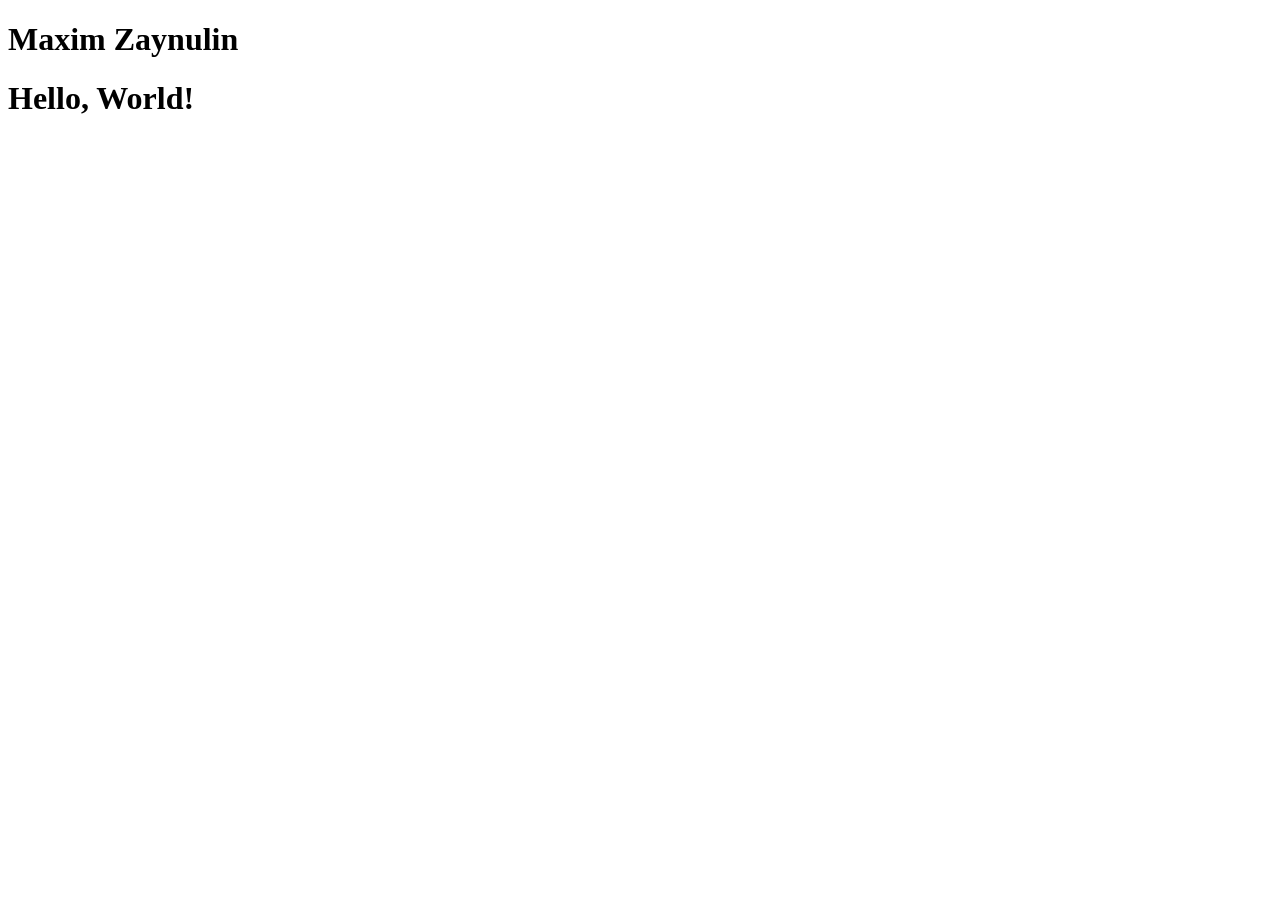
<file: index.html>
<!DOCTYPE html>
<html lang="en">
<head>
<meta charset="UTF-8">
<meta name="viewport" content="width=device-width, initialscale=1.0">
<h1>Maxim Zaynulin</h1>
<h1>Hello, World!</h1>
</head>
<body>
</body>
</html>
</file>
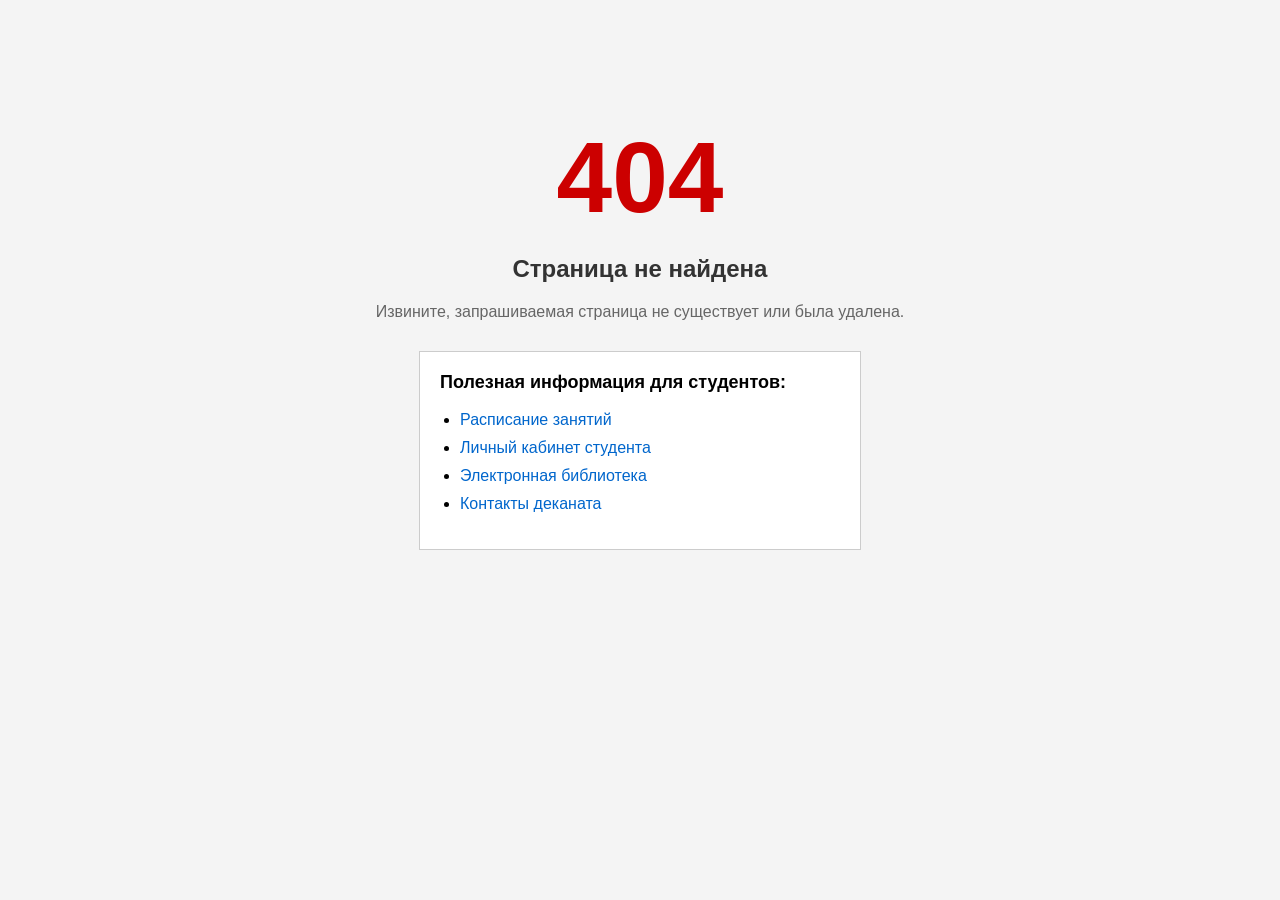
<file: lab-4.web/404_page.html>
<!DOCTYPE html>
<html>
<head>
    <meta charset="UTF-8">
    <title>404 - Страница не найдена</title>
    <style>
        body {
            font-family: Arial, sans-serif;
            background-image: url("https://www.transparenttextures.com/patterns/cubes.png");
            background-color: #f4f4f4;
            text-align: center;
            margin-top: 100px;
            padding: 20px;
        }

        h1 {
            font-size: 100px;
            color: #cc0000;
            margin: 0;
        }

        h2 {
            color: #333;
            font-size: 24px;
        }

        p {
            color: #666;
            font-size: 16px;
            margin-bottom: 30px;
        }
        .info {
            background-color: #ffffff;
            border: 1px solid #cccccc;
            padding: 20px;
            width: 400px;
            margin: 0 auto;
            text-align: left;
        }

        .info h3 {
            font-size: 18px;
            margin-top: 0;
            color: #000;
        }

        .info ul {
            padding-left: 20px;
        }

        .info li {
            margin-bottom: 10px;
        }

        .info a {
            color: #0066cc;
            text-decoration: none;
        }

        .info a:hover {
            text-decoration: underline;
        }
    </style>
</head>
<body>
    <h1>404</h1>
    <h2>Страница не найдена</h2>
    <p>Извините, запрашиваемая страница не существует или была удалена.</p>

    <div class="info">
        <h3>Полезная информация для студентов:</h3>
        <ul>
            <li><a href="#">Расписание занятий</a></li>
            <li><a href="#">Личный кабинет студента</a></li>
            <li><a href="#">Электронная библиотека</a></li>
            <li><a href="#">Контакты деканата</a></li>
        </ul>
    </div>
</body>
</html>
</file>
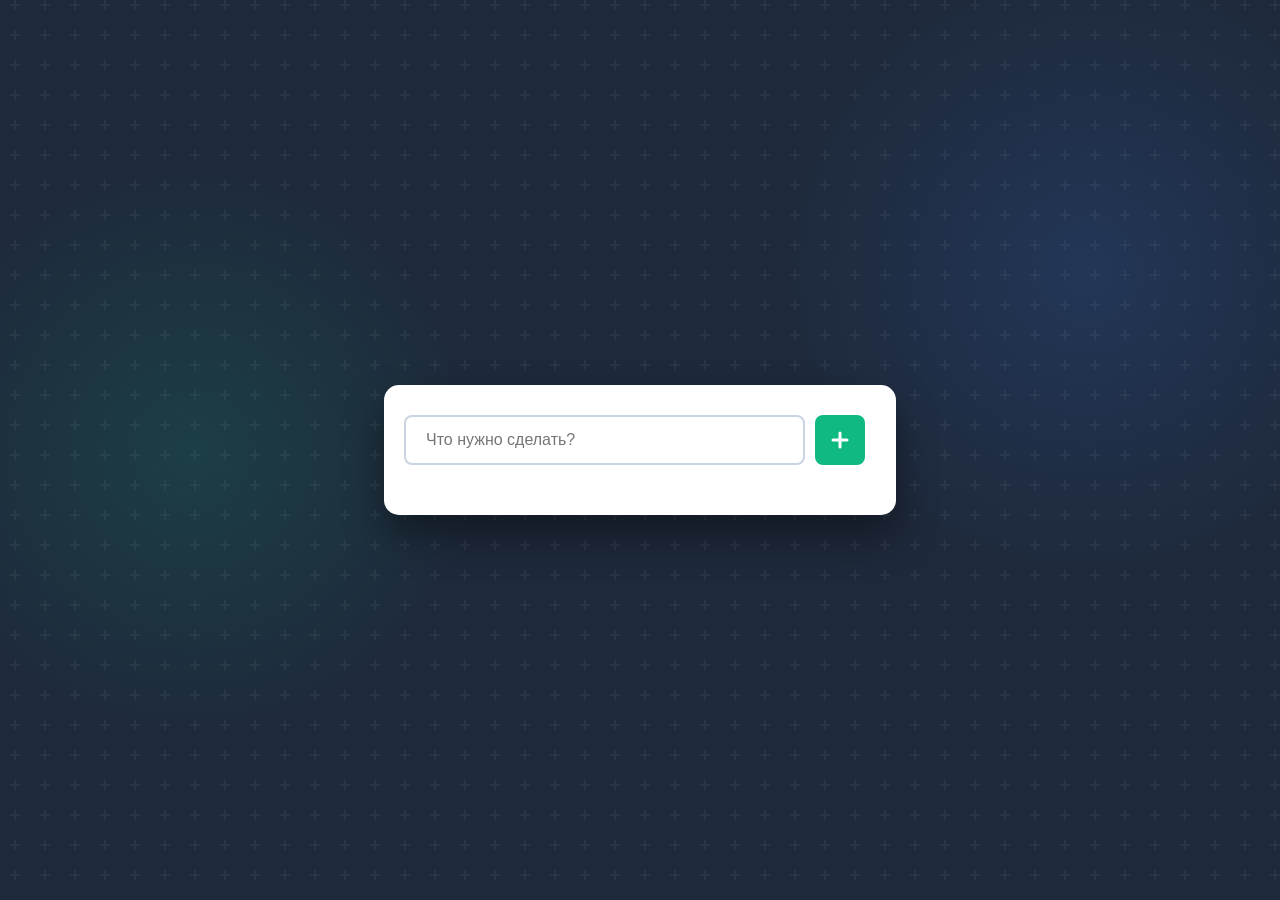
<file: lab-4.web/todo_list.html>
<!DOCTYPE html>
<html lang="ru">
<head>
    <meta charset="UTF-8">
<meta name="viewport" content="width=device-width, initial-scale=1.0">
    <title>Список дел (ToDo)</title>
    <link rel="stylesheet" href="css/styles.css">
</head>
<body>
    <div class="container">
        <div id="newtask">
            <input type="text" placeholder="Что нужно сделать?">
            <button id="push" title="Добавить задачу">
                <svg xmlns="http://www.w3.org/2000/svg" viewBox="0 0 24 24" fill="none" stroke="currentColor" stroke-width="3" stroke-linecap="round" stroke-linejoin="round">
                    <line x1="12" y1="5" x2="12" y2="19"></line>
                    <line x1="5" y1="12" x2="19" y2="12"></line>
                </svg>
            </button>
        </div>
        <div id="tasks"></div>
    </div>
    <script src="js/todo.js"></script>
</body>
</html>
</file>
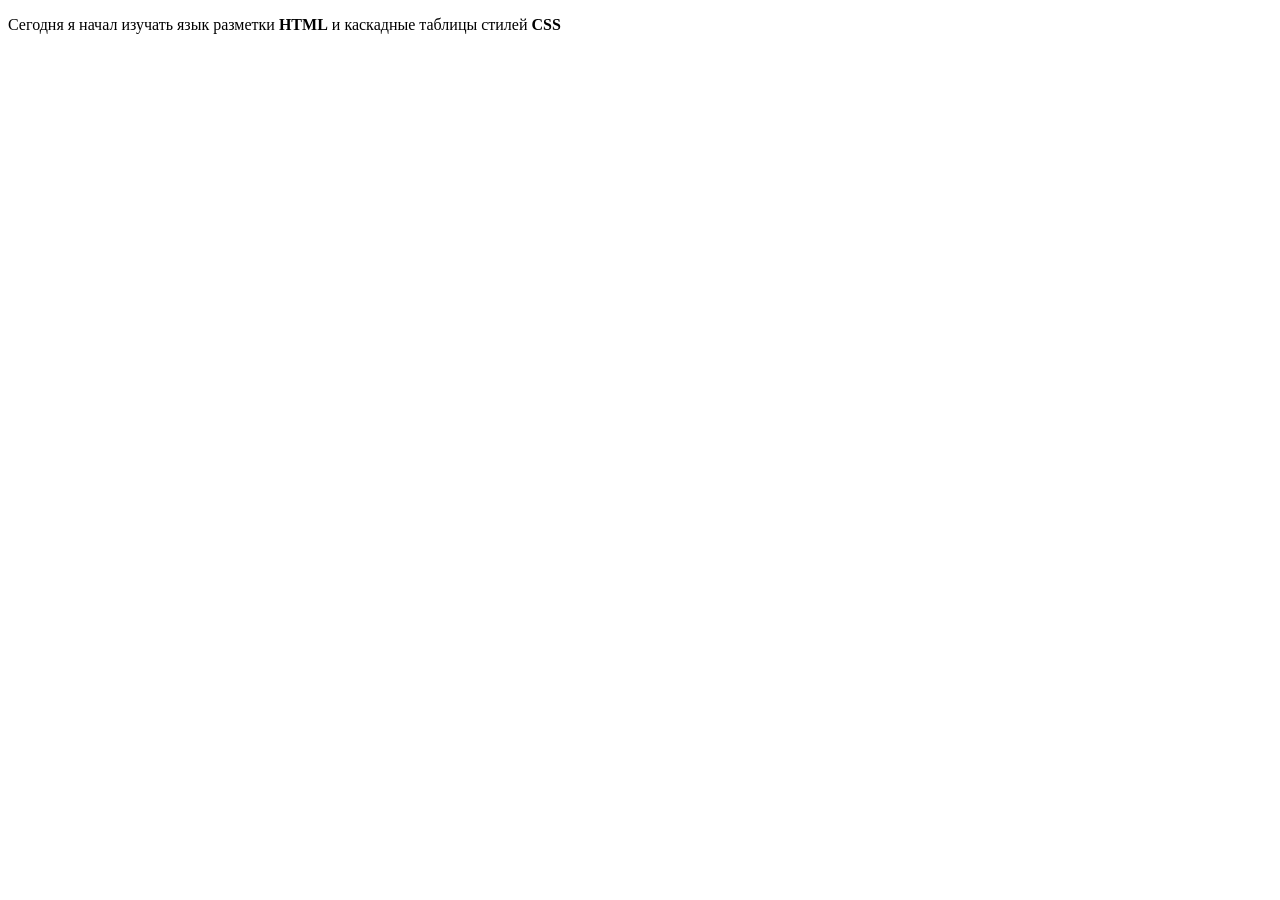
<file: lab-4.web/welcome.html>
<!DOCTYPE html>
<html>
<head>
<title>Добро пожаловать</title>
</head>
<body>
<p><time>Сегодня</time> я начал изучать язык разметки <strong>HTML</strong> и каскадные таблицы стилей <strong>CSS</strong></p>
</body>
</html>
</file>
<file: lab-4.web/css/styles.css>
*,
*:before,
*:after {
    padding: 0;
    margin: 0;
    box-sizing: border-box;
}

body {
    height: 100vh;
    /* Темный фон с красивым паттерном (не зависит от интернета) */
    background-color: #1e293b;
    background-image: 
        radial-gradient(circle at 15% 50%, rgba(16, 185, 129, 0.15), transparent 25%),
        radial-gradient(circle at 85% 30%, rgba(59, 130, 246, 0.15), transparent 25%),
        url("data:image/svg+xml,%3Csvg width='60' height='60' viewBox='0 0 60 60' xmlns='http://www.w3.org/2000/svg'%3E%3Cg fill='none' fill-rule='evenodd'%3E%3Cg fill='%23ffffff' fill-opacity='0.05'%3E%3Cpath d='M36 34v-4h-2v4h-4v2h4v4h2v-4h4v-2h-4zm0-30V0h-2v4h-4v2h4v4h2V6h4V4h-4zM6 34v-4H4v4H0v2h4v4h2v-4h4v-2H6zM6 4V0H4v4H0v2h4v4h2V6h4V4H6z'/%3E%3C/g%3E%3C/g%3E%3C/svg%3E");
    background-size: cover, cover, auto;
    background-position: center;
    font-family: 'Segoe UI', Tahoma, Geneva, Verdana, sans-serif;
}

.container {
    width: 40%;
    top: 50%;
    left: 50%;
    background: #ffffff; /* Белая карточка */
    border-radius: 15px;
    min-width: 450px;
    position: absolute;
    min-height: 100px;
    transform: translate(-50%, -50%);
    box-shadow: 0 20px 40px rgba(0, 0, 0, 0.4); /* Более выраженная тень */
    padding-bottom: 20px;
}

#newtask {
    position: relative;
    padding: 30px 20px;
    display: flex;
    gap: 10px;
}

#newtask input {
    width: 85%;
    height: 50px;
    padding: 12px 20px;
    color: #1e293b;
    font-weight: 500;
    border-radius: 8px;
    font-size: 16px;
    border: 2px solid #cbd5e1;
    outline: none;
    transition: border-color 0.3s;
}

#newtask input:focus {
    border-color: #10b981;
}

#newtask button {
    width: 50px;
    height: 50px;
    border-radius: 8px;
    background-color: #10b981; /* Зеленая кнопка */
    border: none;
    color: #ffffff;
    cursor: pointer;
    display: flex;
    align-items: center;
    justify-content: center;
    transition: background-color 0.3s;
}

#newtask button:hover {
    background-color: #059669;
}

#newtask button svg {
    width: 24px;
    height: 24px;
}

#tasks {
    border-radius: 10px;
    width: 100%;
    position: relative;
    padding: 0 20px;
}

/* Стили для добавленных задач (сделал их заметными) */
.task {
    border-radius: 8px;
    align-items: center;
    justify-content: space-between;
    border: 1px solid #e2e8f0;
    background-color: #f8fafc;
    height: 55px;
    margin-bottom: 10px;
    padding: 5px 15px;
    display: flex;
    transition: background-color 0.2s, transform 0.2s;
}

.task:hover {
    background-color: #f1f5f9;
    transform: translateX(5px); /* Легкий сдвиг при наведении */
}

.task span {
    font-size: 16px;
    color: #1e293b;
    font-weight: 500;
}

.task button {
    background-color: transparent;
    color: #ef4444; /* Красная иконка */
    border: none;
    cursor: pointer;
    height: 100%;
    width: 40px;
    display: flex;
    align-items: center;
    justify-content: center;
    transition: color 0.3s, transform 0.2s;
}

.task button:hover {
    color: #dc2626;
    transform: scale(1.15);
}

.task button svg {
    width: 20px;
    height: 20px;
}
</file>
